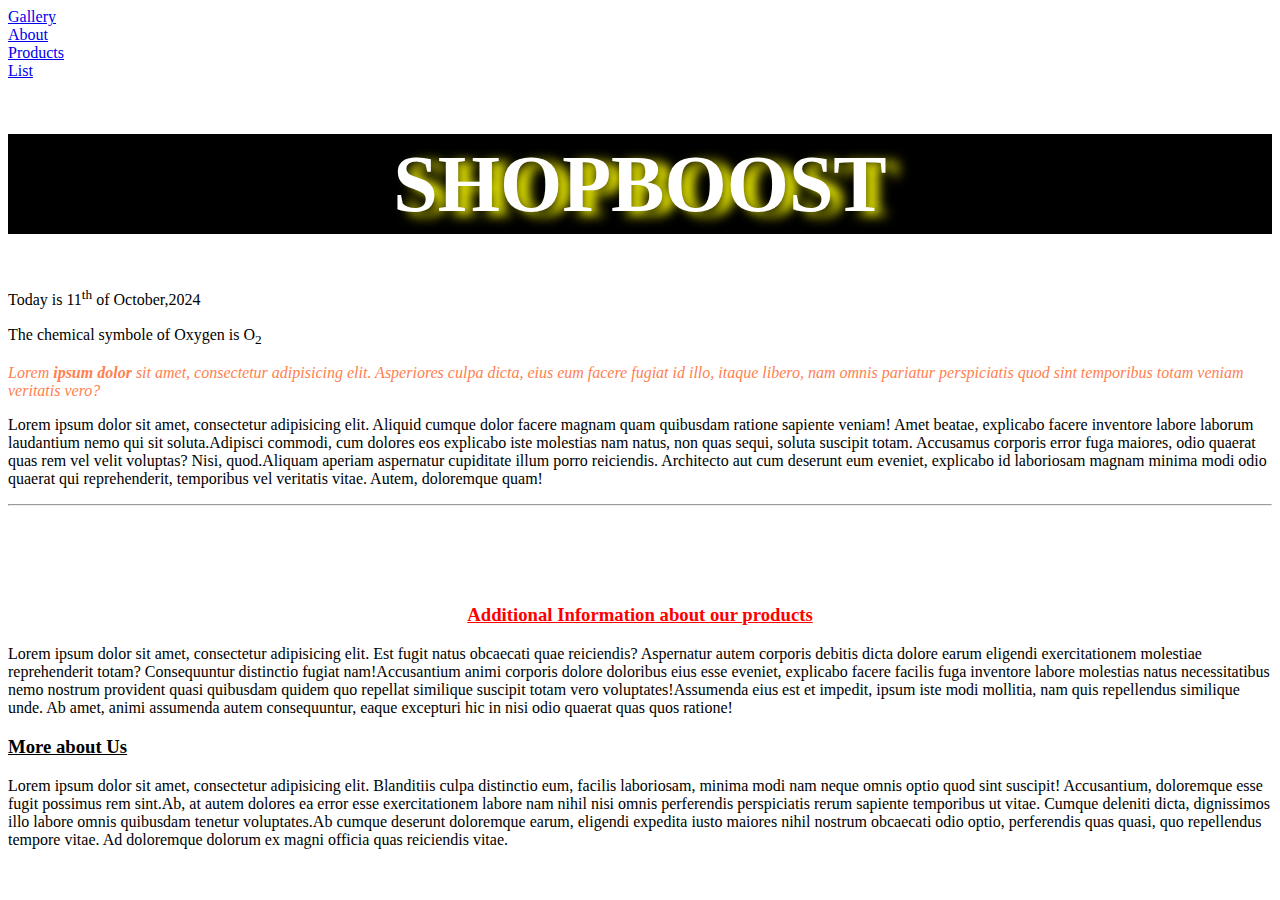
<file: index.html>
<!doctype html>
<html lang="en">
<head>
    <meta charset="UTF-8">
    <meta name="viewport"
          content="width=device-width, user-scalable=no, initial-scale=1.0, maximum-scale=1.0, minimum-scale=1.0">
    <meta http-equiv="X-UA-Compatible" content="ie=edge">

    <link rel="icon" href="assets/home-button.png">
    <title>Homepage</title>
    <link rel="stylesheet" href="css/main.css">
</head>
<body>

<a href="gallery.html" target="_self">Gallery</a> <br>
<a href="about.html" target="_blank">About</a> <br>
<a href="products.html">Products</a> <br>
<a href="list.html">List</a> <br>

<h1>SHOPBOOST</h1>
<p>Today is 11<sup>th</sup> of October,2024</p>
<p>The chemical symbole of Oxygen is O<sub>2</sub></p>
<P style="color: coral; font-style: italic">Lorem <b>ipsum dolor</b> sit amet, consectetur adipisicing elit. Asperiores culpa dicta, eius eum facere fugiat id illo, itaque libero, nam omnis pariatur perspiciatis quod sint temporibus totam veniam veritatis vero?</P>
<p><span><span>Lorem ipsum dolor sit amet, consectetur adipisicing elit. Aliquid cumque dolor facere magnam quam quibusdam ratione sapiente veniam! Amet beatae, explicabo facere inventore labore laborum laudantium nemo qui sit soluta.</span><span>Adipisci commodi, cum dolores eos explicabo iste molestias nam natus, non quas sequi, soluta suscipit totam. Accusamus corporis error fuga maiores, odio quaerat quas rem vel velit voluptas? Nisi, quod.</span><span>Aliquam aperiam aspernatur cupiditate illum porro reiciendis. Architecto aut cum deserunt eum eveniet, explicabo id laboriosam magnam minima modi odio quaerat qui reprehenderit, temporibus vel veritatis vitae. Autem, doloremque quam!</span></span></p>

<hr>
<br><br><br><br>
<h3 style="color: red; text-align: center"> <u>Additional Information about our products</u></h3>
<p><span><span>Lorem ipsum dolor sit amet, consectetur adipisicing elit. Est fugit natus obcaecati quae reiciendis? Aspernatur autem corporis debitis dicta dolore earum eligendi exercitationem molestiae reprehenderit totam? Consequuntur distinctio fugiat nam!</span><span>Accusantium animi corporis dolore doloribus eius esse eveniet, explicabo facere facilis fuga inventore labore molestias natus necessitatibus nemo nostrum provident quasi quibusdam quidem quo repellat similique suscipit totam vero voluptates!</span><span>Assumenda eius est et impedit, ipsum iste modi mollitia, nam quis repellendus similique unde. Ab amet, animi assumenda autem consequuntur, eaque excepturi hic in nisi odio quaerat quas quos ratione!</span></span></p>

<h3> <u>More about Us</u></h3>
<p><span><span>Lorem ipsum dolor sit amet, consectetur adipisicing elit. Blanditiis culpa distinctio eum, facilis laboriosam, minima modi nam neque omnis optio quod sint suscipit! Accusantium, doloremque esse fugit possimus rem sint.</span><span>Ab, at autem dolores ea error esse exercitationem labore nam nihil nisi omnis perferendis perspiciatis rerum sapiente temporibus ut vitae. Cumque deleniti dicta, dignissimos illo labore omnis quibusdam tenetur voluptates.</span><span>Ab cumque deserunt doloremque earum, eligendi expedita iusto maiores nihil nostrum obcaecati odio optio, perferendis quas quasi, quo repellendus tempore vitae. Ad doloremque dolorum ex magni officia quas reiciendis vitae.</span></span></p>



</body>
</html>
</file>
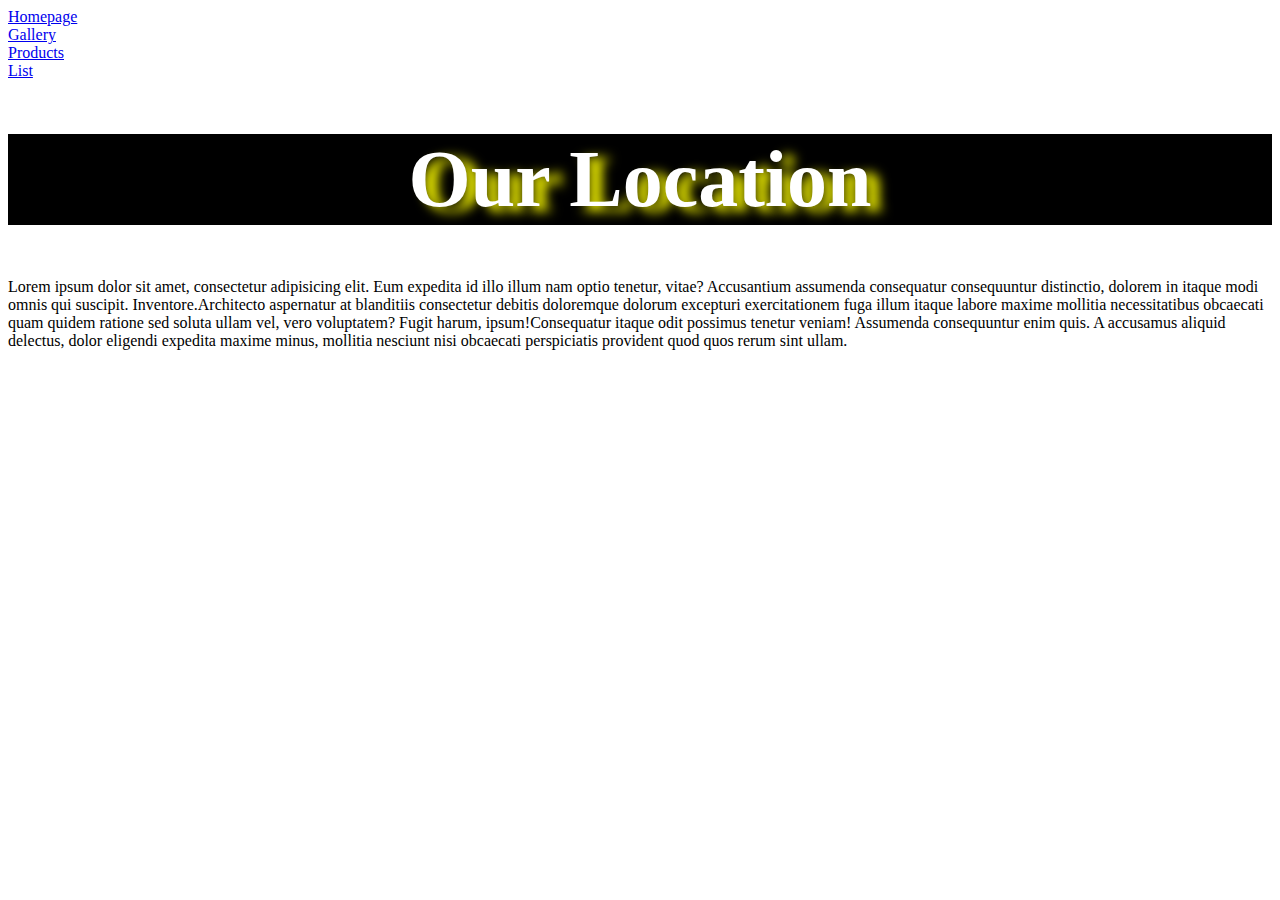
<file: about.html>
<!doctype html>
<html lang="en">
<head>
    <meta charset="UTF-8">
    <meta name="viewport"
          content="width=device-width, user-scalable=no, initial-scale=1.0, maximum-scale=1.0, minimum-scale=1.0">
    <meta http-equiv="X-UA-Compatible" content="ie=edge">

  <link rel="icon" href="assets/about.png">
    <title>About</title>
  <style>
    h1 {
      background-color: black;
      color: white;
      font-size: 80px;
      font-weight: bolder;
      text-align: center;
      text-shadow: 12px 5px 12px yellow;
    }

    iframe {
      width: 100%;
    }
  </style>

</head>
<body>

<a href="index.html">Homepage</a> <br>
<a href="gallery.html">Gallery</a> <br>
<a href="products.html">Products</a> <br>
<a href="list.html">List</a>

<h1>Our Location</h1>
<p><span>Lorem ipsum dolor sit amet, consectetur adipisicing elit. Eum expedita id illo illum nam optio tenetur, vitae? Accusantium assumenda consequatur consequuntur distinctio, dolorem in itaque modi omnis qui suscipit. Inventore.</span><span>Architecto aspernatur at blanditiis consectetur debitis doloremque dolorum excepturi exercitationem fuga illum itaque labore maxime mollitia necessitatibus obcaecati quam quidem ratione sed soluta ullam vel, vero voluptatem? Fugit harum, ipsum!</span><span>Consequatur itaque odit possimus tenetur veniam! Assumenda consequuntur enim quis. A accusamus aliquid delectus, dolor eligendi expedita maxime minus, mollitia nesciunt nisi obcaecati perspiciatis provident quod quos rerum sint ullam.</span></p>

<iframe src="https://www.google.com/maps/embed?pb=!1m18!1m12!1m3!1d3988.8463045217304!2d36.79814067397389!3d-1.2647554356008892!2m3!1f0!2f0!3f0!3m2!1i1024!2i768!4f13.1!3m3!1m2!1s0x182f1791a3266197%3A0x1b878049a1937f81!2sKipro%20Center%20Dental%20Clinic!5e0!3m2!1ssw!2ske!4v1728986799246!5m2!1ssw!2ske" width="600" height="450" style="border:0;" allowfullscreen="" loading="lazy" referrerpolicy="no-referrer-when-downgrade"></iframe>


</body>
</html>
</file>
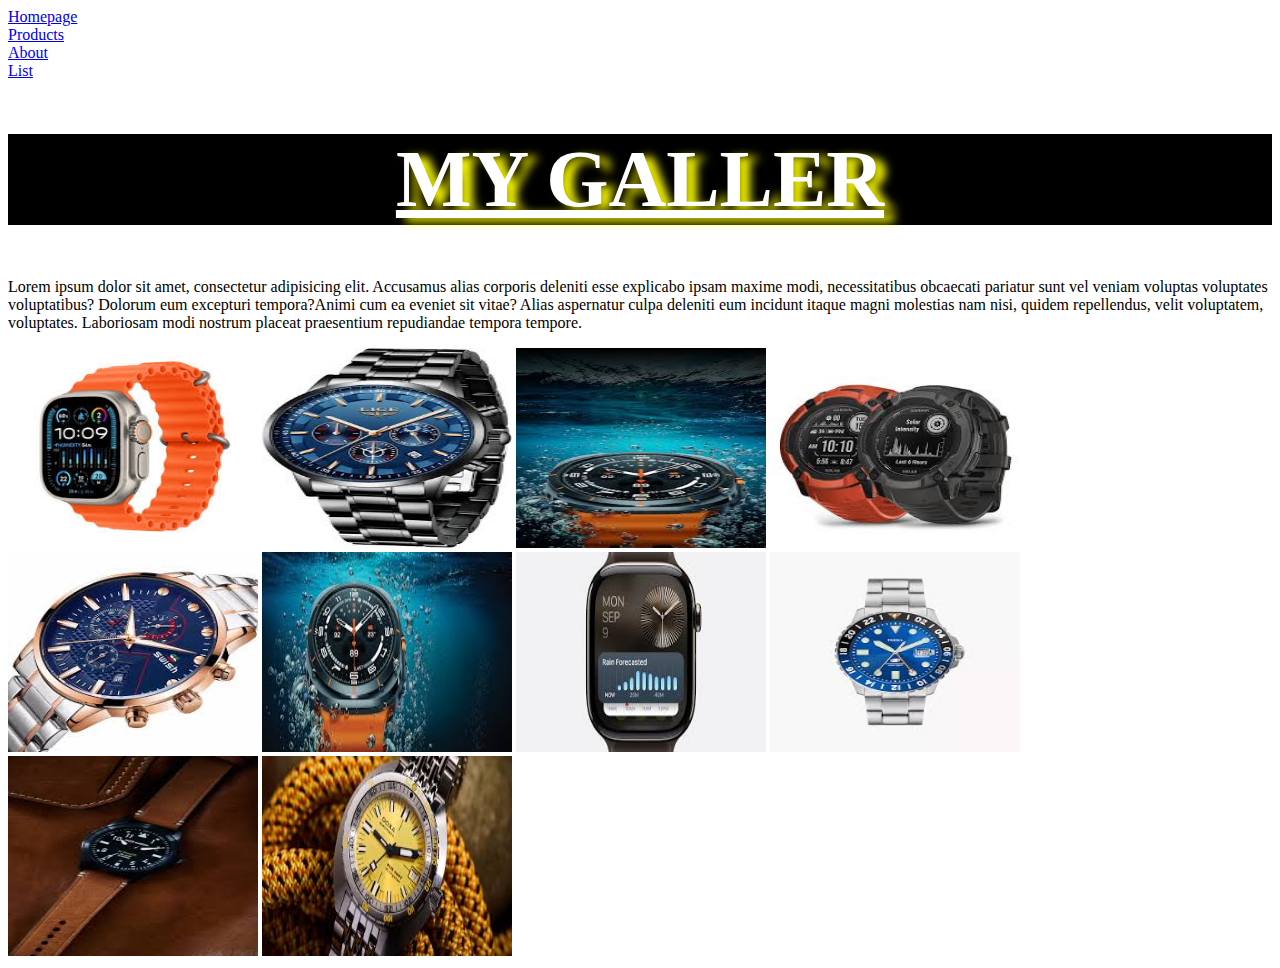
<file: gallery.html>
<!doctype html>
<html lang="en">
<head>
    <meta charset="UTF-8">
    <meta name="viewport"
          content="width=device-width, user-scalable=no, initial-scale=1.0, maximum-scale=1.0, minimum-scale=1.0">
    <meta http-equiv="X-UA-Compatible" content="ie=edge">

    <link rel="icon" href="assets/picture.png">
    <title>Gallery Page</title>
    <link rel="stylesheet" href="css/style.css">
</head>
<body>

<a href="index.html">Homepage</a> <br>
<a href="products.html">Products</a> <br>
<a href="about.html">About</a> <br>
<a href="list.html">List</a> <br>

<h1>MY GALLER</h1>
<p><span>Lorem ipsum dolor sit amet, consectetur adipisicing elit. Accusamus alias corporis deleniti esse explicabo ipsam maxime modi, necessitatibus obcaecati pariatur sunt vel veniam voluptas voluptates voluptatibus? Dolorum eum excepturi tempora?</span><span>Animi cum ea eveniet sit vitae? Alias aspernatur culpa deleniti eum incidunt itaque magni molestias nam nisi, quidem repellendus, velit voluptatem, voluptates. Laboriosam modi nostrum placeat praesentium repudiandae tempora tempore.</span></p>

<img src="assets/watch1.jpeg" alt="">
<img src="assets/watch2.jpeg" alt="">
<img src="assets/watch3.jpeg" alt="">
<img src="assets/watch4.jpeg" alt="">
<img src="assets/watch5.jpeg" alt="">
<img src="assets/watch6.jpeg" alt="">
<img src="assets/watch7.jpeg" alt="">
<img src="assets/watch8.jpeg" alt="">
<img src="assets/watch9.jpeg" alt="">
<img src="assets/watch10.jpeg" alt="">



</body>
</html>
</file>
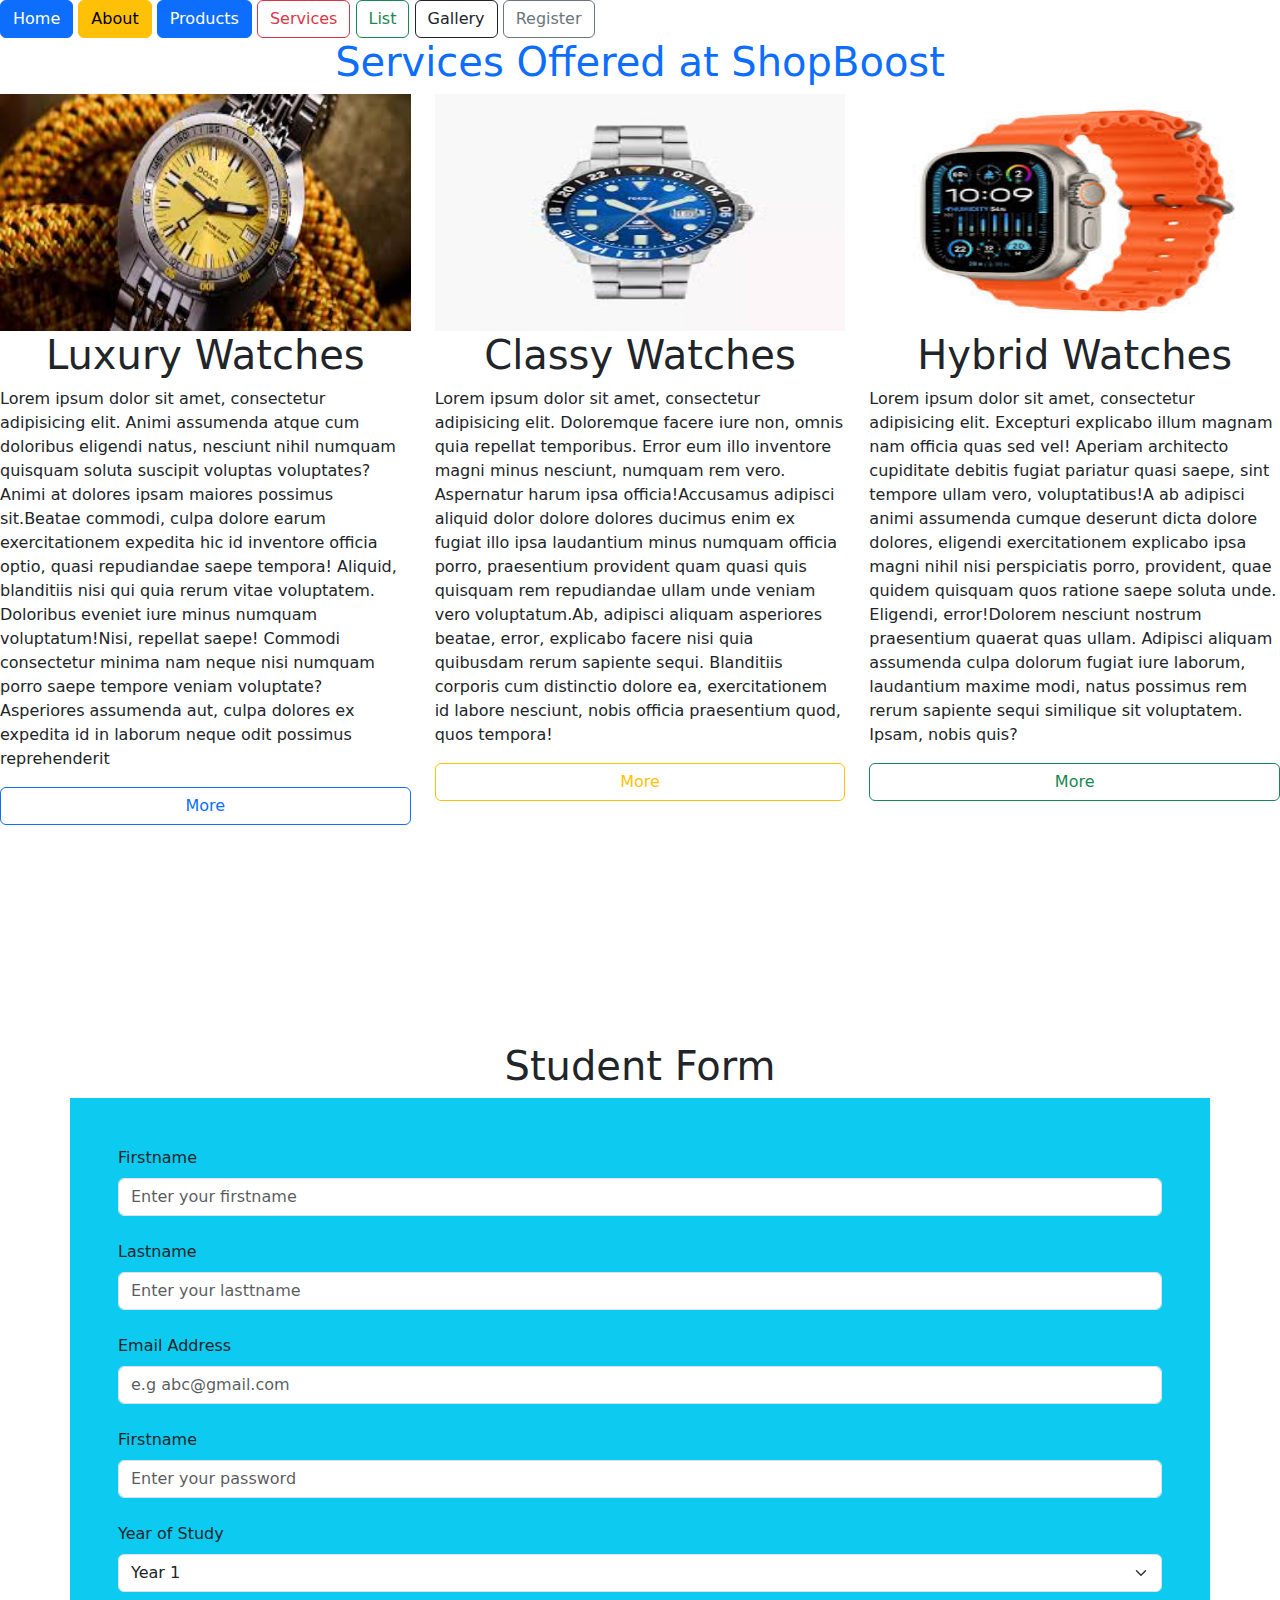
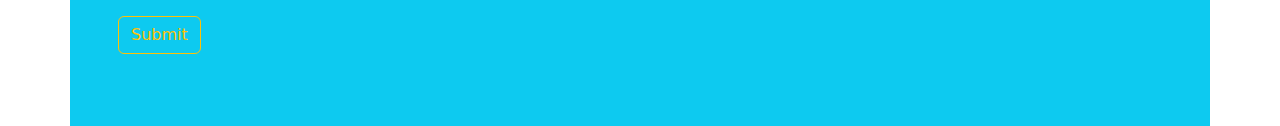
<file: landingpage.html>
<!doctype html>
<html lang="en">
<head>
    <meta charset="UTF-8">
    <meta name="viewport"
          content="width=device-width, user-scalable=no, initial-scale=1.0, maximum-scale=1.0, minimum-scale=1.0">
    <meta http-equiv="X-UA-Compatible" content="ie=edge">
    <title>Document</title>
  <link rel="stylesheet" href="bootstrap/css/bootstrap.min.css">
  <script src="bootstrap/js/bootstrap.min.js"></script>

</head>
<body>
<a href="index.html" class="btn btn-primary">Home</a>
<a href="about.html" class="btn btn-warning">About</a>
<a href="products.html" class="btn btn-primary">Products</a>
<a href="services.html" class="btn btn-outline-danger">Services</a>
<a href="list.html" class="btn btn-outline-success">List</a>
<a href="gallery.html" class="btn btn-outline-dark">Gallery</a>
<a href="register.html" class="btn btn-outline-secondary">Register</a>



<h1 class="text-center text-primary">Services Offered at ShopBoost</h1>
<div class="row">

  <div class="col">
    <img src="assets/watch10.jpeg" alt="" class="w-100 h-25">
    <h1 class="text-center">Luxury Watches</h1>
    <p><span>Lorem ipsum dolor sit amet, consectetur adipisicing elit. Animi assumenda atque cum doloribus eligendi natus, nesciunt nihil numquam quisquam soluta suscipit voluptas voluptates? Animi at dolores ipsam maiores possimus sit.</span><span>Beatae commodi, culpa dolore earum exercitationem expedita hic id inventore officia optio, quasi repudiandae saepe tempora! Aliquid, blanditiis nisi qui quia rerum vitae voluptatem. Doloribus eveniet iure minus numquam voluptatum!</span><span>Nisi, repellat saepe! Commodi consectetur minima nam neque nisi numquam porro saepe tempore veniam voluptate? Asperiores assumenda aut, culpa dolores ex expedita id in laborum neque odit possimus reprehenderit </span></p>
    <div class="d-grid">
      <a href="gallery.html" class="btn btn-outline-primary">More</a>
    </div>
  </div>

  <div class="col">
    <img src="assets/watch8.jpeg" alt="" class="w-100 h-25">
    <h1 class="text-center">Classy Watches</h1>
    <p><span>Lorem ipsum dolor sit amet, consectetur adipisicing elit. Doloremque facere iure non, omnis quia repellat temporibus. Error eum illo inventore magni minus nesciunt, numquam rem vero. Aspernatur harum ipsa officia!</span><span>Accusamus adipisci aliquid dolor dolore dolores ducimus enim ex fugiat illo ipsa laudantium minus numquam officia porro, praesentium provident quam quasi quis quisquam rem repudiandae ullam unde veniam vero voluptatum.</span><span>Ab, adipisci aliquam asperiores beatae, error, explicabo facere nisi quia quibusdam rerum sapiente sequi. Blanditiis corporis cum distinctio dolore ea, exercitationem id labore nesciunt, nobis officia praesentium quod, quos tempora!</span></p>
    <div class="d-grid">
      <a href="gallery.html" class="btn btn-outline-warning">More</a>
    </div>
  </div>

  <div class="col">
    <img src="assets/watch1.jpeg" alt="" class="w-100 h-25">
    <h1 class="text-center">Hybrid Watches</h1>
    <p><span>Lorem ipsum dolor sit amet, consectetur adipisicing elit. Excepturi explicabo illum magnam nam officia quas sed vel! Aperiam architecto cupiditate debitis fugiat pariatur quasi saepe, sint tempore ullam vero, voluptatibus!</span><span>A ab adipisci animi assumenda cumque deserunt dicta dolore dolores, eligendi exercitationem explicabo ipsa magni nihil nisi perspiciatis porro, provident, quae quidem quisquam quos ratione saepe soluta unde. Eligendi, error!</span><span>Dolorem nesciunt nostrum praesentium quaerat quas ullam. Adipisci aliquam assumenda culpa dolorum fugiat iure laborum, laudantium maxime modi, natus possimus rem rerum sapiente sequi similique sit voluptatem. Ipsam, nobis quis?</span></p>
    <div class="d-grid">
      <a href="gallery.html" class="btn btn-outline-success">More</a>
    </div>
  </div>

</div>

<h1 class="text-center">Student Form</h1>
<form action="" class="bg-info container p-5">
  <label for="fname" class="form-label">Firstname</label>
  <input type="text" class="form-control mb-4" id="fname" placeholder="Enter your firstname" required="required">

  <label for="lname" class="form-label">Lastname</label>
  <input type="text" class="form-control mb-4" id="lname" placeholder="Enter your lasttname" required="required">

  <label for="email" class="form-label">Email Address</label>
  <input type="email" class="form-control mb-4" id="email" placeholder="e.g abc@gmail.com" required="required">

  <label for="pwd" class="form-label">Firstname</label>
  <input type="password" class="form-control mb-4" id="pwd" placeholder="Enter your password" required="required">

  <label for="yos" class="form-label">Year of Study</label>
  <select name="" id="yos" class="form-select mb-4">
    <option value="" disabled="disabled">--Choose year of study--</option>
    <option value="">Year 1</option>
    <option value="">Year 2</option>
    <option value="">Year 3</option>
    <option value="">Year 4</option>
  </select>

  <button type="submit" class="mb-4 btn btn-outline-warning">Submit</button>

</form>


</body>
</html>
</file>
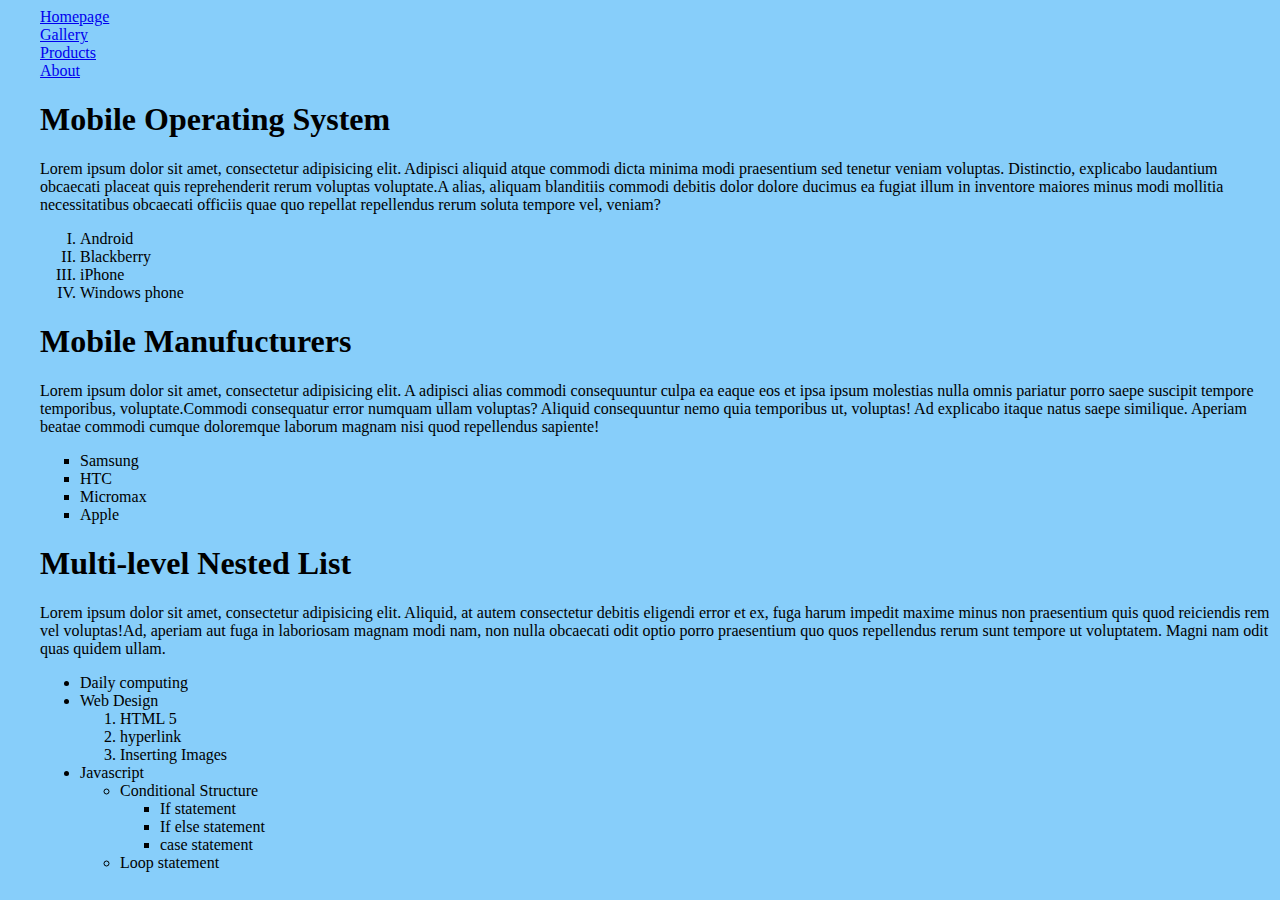
<file: list.html>
<!doctype html>
<html lang="en">
<head>
    <meta charset="UTF-8">
    <meta name="viewport"
          content="width=device-width, user-scalable=no, initial-scale=1.0, maximum-scale=1.0, minimum-scale=1.0">
    <meta http-equiv="X-UA-Compatible" content="ie=edge">

    <link rel="icon" href="assets/list.png">
    <title>List</title>

    <style>
        body {
            background-color: lightskyblue;
            margin-left: 40px;
        }
    </style>

</head>
<body>

<a href="index.html">Homepage</a> <br>
<a href="gallery.html">Gallery</a> <br>
<a href="products.html">Products</a> <br>
<a href="about.html">About</a> <br>

<h1>Mobile Operating System</h1>
<p><span>Lorem ipsum dolor sit amet, consectetur adipisicing elit. Adipisci aliquid atque commodi dicta minima modi praesentium sed tenetur veniam voluptas. Distinctio, explicabo laudantium obcaecati placeat quis reprehenderit rerum voluptas voluptate.</span><span>A alias, aliquam blanditiis commodi debitis dolor dolore ducimus ea fugiat illum in inventore maiores minus modi mollitia necessitatibus obcaecati officiis quae quo repellat repellendus rerum soluta tempore vel, veniam?</span></p>
<ol type="I">
   <li>Android</li>
    <li>Blackberry</li>
    <li>iPhone</li>
    <li>Windows phone</li>
</ol>

<h1>Mobile Manufucturers</h1>
<p><span>Lorem ipsum dolor sit amet, consectetur adipisicing elit. A adipisci alias commodi consequuntur culpa ea eaque eos et ipsa ipsum molestias nulla omnis pariatur porro saepe suscipit tempore temporibus, voluptate.</span><span>Commodi consequatur error numquam ullam voluptas? Aliquid consequuntur nemo quia temporibus ut, voluptas! Ad explicabo itaque natus saepe similique. Aperiam beatae commodi cumque doloremque laborum magnam nisi quod repellendus sapiente!</span></p>
<ul style="list-style-type: square">
    <li>Samsung</li>
    <li>HTC</li>
    <li>Micromax</li>
    <li>Apple</li>
</ul>

<h1>Multi-level Nested List</h1>
<p><span>Lorem ipsum dolor sit amet, consectetur adipisicing elit. Aliquid, at autem consectetur debitis eligendi error et ex, fuga harum impedit maxime minus non praesentium quis quod reiciendis rem vel voluptas!</span><span>Ad, aperiam aut fuga in laboriosam magnam modi nam, non nulla obcaecati odit optio porro praesentium quo quos repellendus rerum sunt tempore ut voluptatem. Magni nam odit quas quidem ullam.</span></p>
<ul>
    <li>Daily computing</li>
    <li>Web Design
        <ol>
            <li>HTML 5</li>
            <li>hyperlink</li>
            <li>Inserting Images</li>
        </ol>
    </li>
    <li>Javascript
        <ul>
            <li>Conditional Structure
            <ul>
                <li>If statement</li>
                <li>If else statement</li>
                <li>case statement</li>
            </ul>
            </li>
            <li>Loop statement</li>
        </ul>
    </li>
</ul>


</body>
</html>
</file>
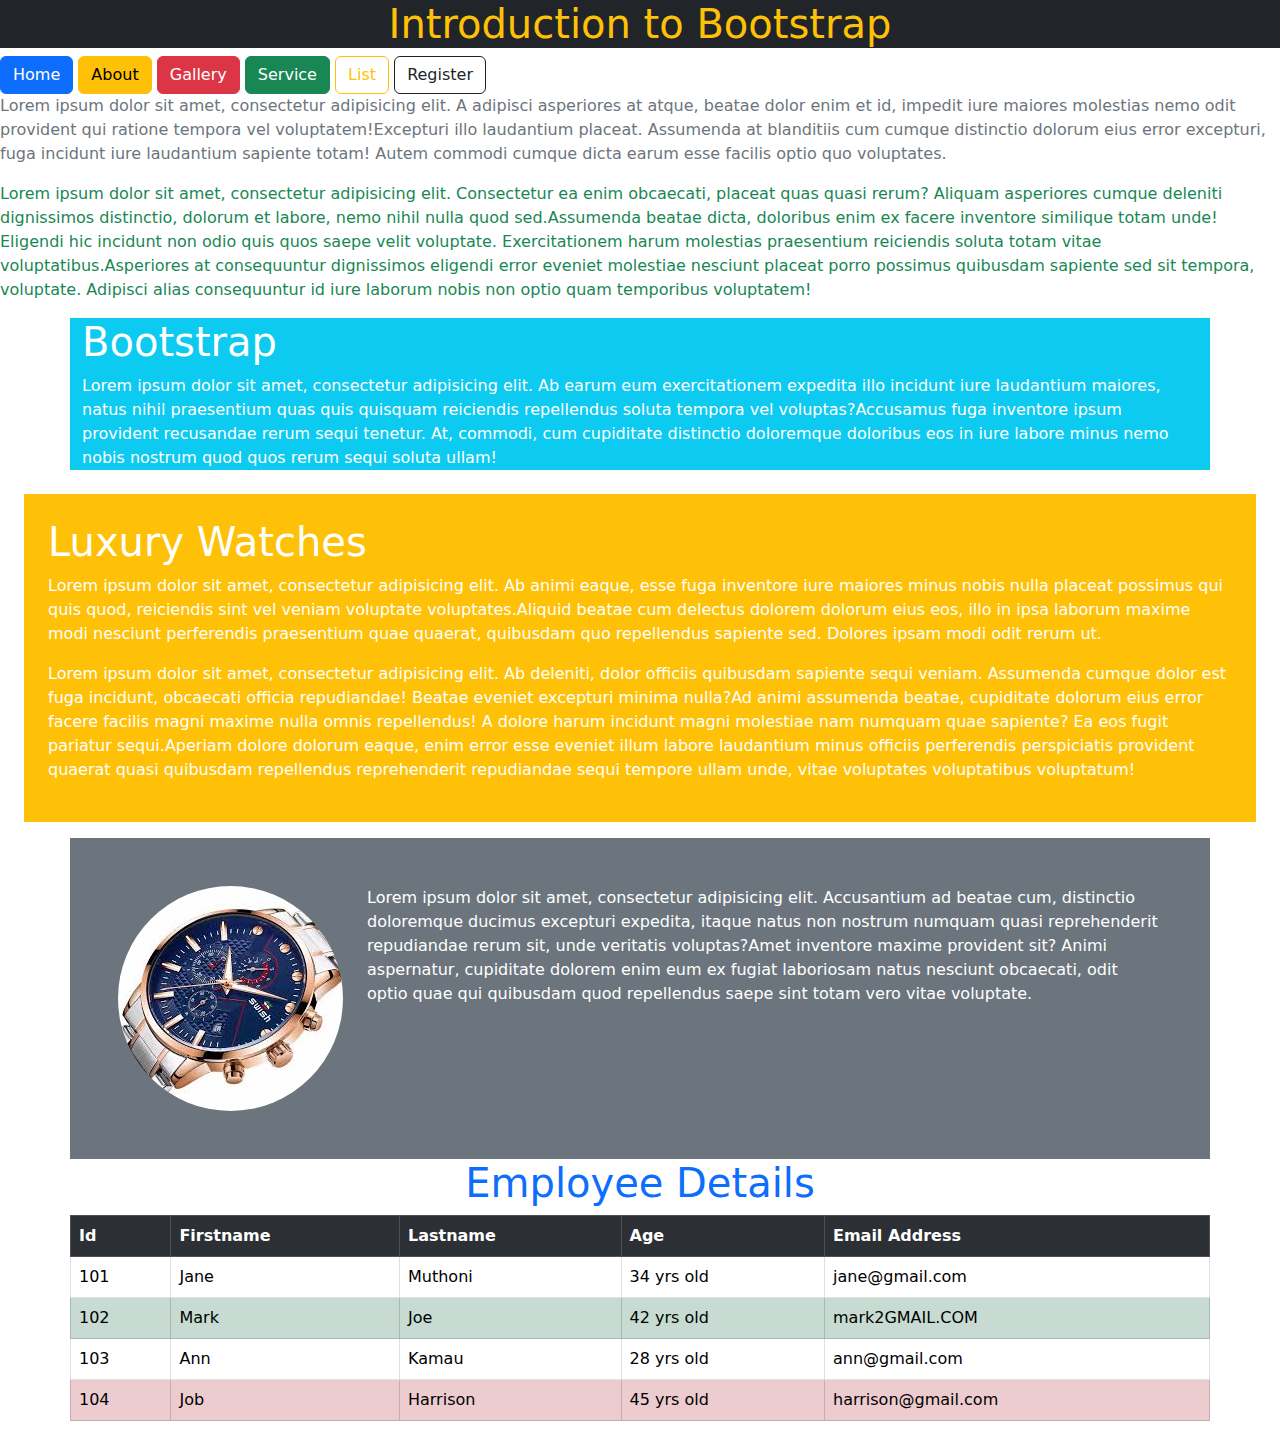
<file: main.html>
<!doctype html>
<html lang="en">
<head>
    <meta charset="UTF-8">
    <meta name="viewport"
          content="width=device-width, user-scalable=no, initial-scale=1.0, maximum-scale=1.0, minimum-scale=1.0">
    <meta http-equiv="X-UA-Compatible" content="ie=edge">
    <title>Bootstrap</title>
    <link rel="stylesheet" href="bootstrap/css/bootstrap.min.css">
    <script src="bootstrap/js/bootstrap.min.js"></script>
</head>
<body>

<h1 class="text-warning text-center bg-dark">Introduction to Bootstrap</h1>

<button class="btn btn-primary">Home</button>
<button class="btn btn-warning">About</button>
<button class="btn btn-danger">Gallery</button>
<button class="btn btn-success">Service</button>
<button class="btn btn-outline-warning">List</button>
<button class="btn btn-outline-dark">Register</button>


<p class="text-secondary"><span>Lorem ipsum dolor sit amet, consectetur adipisicing elit. A adipisci asperiores at atque, beatae dolor enim et id, impedit iure maiores molestias nemo odit provident qui ratione tempora vel voluptatem!</span><span>Excepturi illo laudantium placeat. Assumenda at blanditiis cum cumque distinctio dolorum eius error excepturi, fuga incidunt iure laudantium sapiente totam! Autem commodi cumque dicta earum esse facilis optio quo voluptates.</span></p>
<p class="text-success"><span>Lorem ipsum dolor sit amet, consectetur adipisicing elit. Consectetur ea enim obcaecati, placeat quas quasi rerum? Aliquam asperiores cumque deleniti dignissimos distinctio, dolorum et labore, nemo nihil nulla quod sed.</span><span>Assumenda beatae dicta, doloribus enim ex facere inventore similique totam unde! Eligendi hic incidunt non odio quis quos saepe velit voluptate. Exercitationem harum molestias praesentium reiciendis soluta totam vitae voluptatibus.</span><span>Asperiores at consequuntur dignissimos eligendi error eveniet molestiae nesciunt placeat porro possimus quibusdam sapiente sed sit tempora, voluptate. Adipisci alias consequuntur id iure laborum nobis non optio quam temporibus voluptatem!</span></p>

<div class="container bg-info text-white">
    <h1>Bootstrap</h1>
    <p><span>Lorem ipsum dolor sit amet, consectetur adipisicing elit. Ab earum eum exercitationem expedita illo incidunt iure laudantium maiores, natus nihil praesentium quas quis quisquam reiciendis repellendus soluta tempora vel voluptas?</span><span>Accusamus fuga inventore ipsum provident recusandae rerum sequi tenetur. At, commodi, cum cupiditate distinctio doloremque doloribus eos in iure labore minus nemo nobis nostrum quod quos rerum sequi soluta ullam! <br></span></p>
</div>

<div class="bg-warning text-white mt-4 ms-4 me-4 mb-3 ps-4 pt-4 pe-4 pb-4">
    <h1>Luxury Watches</h1>
    <p><span>Lorem ipsum dolor sit amet, consectetur adipisicing elit. Ab animi eaque, esse fuga inventore iure maiores minus nobis nulla placeat possimus qui quis quod, reiciendis sint vel veniam voluptate voluptates.</span><span>Aliquid beatae cum delectus dolorem dolorum eius eos, illo in ipsa laborum maxime modi nesciunt perferendis praesentium quae quaerat, quibusdam quo repellendus sapiente sed. Dolores ipsam modi odit rerum ut.</span></p>
    <p><span>Lorem ipsum dolor sit amet, consectetur adipisicing elit. Ab deleniti, dolor officiis quibusdam sapiente sequi veniam. Assumenda cumque dolor est fuga incidunt, obcaecati officia repudiandae! Beatae eveniet excepturi minima nulla?</span><span>Ad animi assumenda beatae, cupiditate dolorum eius error facere facilis magni maxime nulla omnis repellendus! A dolore harum incidunt magni molestiae nam numquam quae sapiente? Ea eos fugit pariatur sequi.</span><span>Aperiam dolore dolorum eaque, enim error esse eveniet illum labore laudantium minus officiis perferendis perspiciatis provident quaerat quasi quibusdam repellendus reprehenderit repudiandae sequi tempore ullam unde, vitae voluptates voluptatibus voluptatum!</span></p>
</div>

<div class="bg-secondary text-white d-flex container p-5">
    <img src="assets/watch5.jpeg" alt="" class="rounded-circle me-4">
    <p><span>Lorem ipsum dolor sit amet, consectetur adipisicing elit. Accusantium ad beatae cum, distinctio doloremque ducimus excepturi expedita, itaque natus non nostrum numquam quasi reprehenderit repudiandae rerum sit, unde veritatis voluptas?</span><span>Amet inventore maxime provident sit? Animi aspernatur, cupiditate dolorem enim eum ex fugiat laboriosam natus nesciunt obcaecati, odit optio quae qui quibusdam quod repellendus saepe sint totam vero vitae voluptate.</span></p>
</div>

<h1 class="text-center text-primary">Employee Details</h1>

<table class="table table-bordered container table-hover table-striped">
    <tr class="table-dark">
        <th>Id</th>
        <th>Firstname</th>
        <th>Lastname</th>
        <th>Age</th>
        <th>Email Address</th>
    </tr>
    <tr>
        <td>101</td>
        <td>Jane</td>
        <td>Muthoni</td>
        <td>34 yrs old</td>
        <td>jane@gmail.com</td>
    </tr>
    <tr class="table-success">
        <td>102</td>
        <td>Mark</td>
        <td>Joe</td>
        <td>42 yrs old</td>
        <td>mark2GMAIL.COM</td>
    </tr>
    <tr>
        <td>103</td>
        <td>Ann</td>
        <td>Kamau</td>
        <td>28 yrs old</td>
        <td>ann@gmail.com</td>
    </tr>
    <tr class="table-danger">
        <td>104</td>
        <td>Job</td>
        <td>Harrison</td>
        <td>45 yrs old</td>
        <td>harrison@gmail.com</td>
    </tr>


</table>

</body>
</html>
</file>
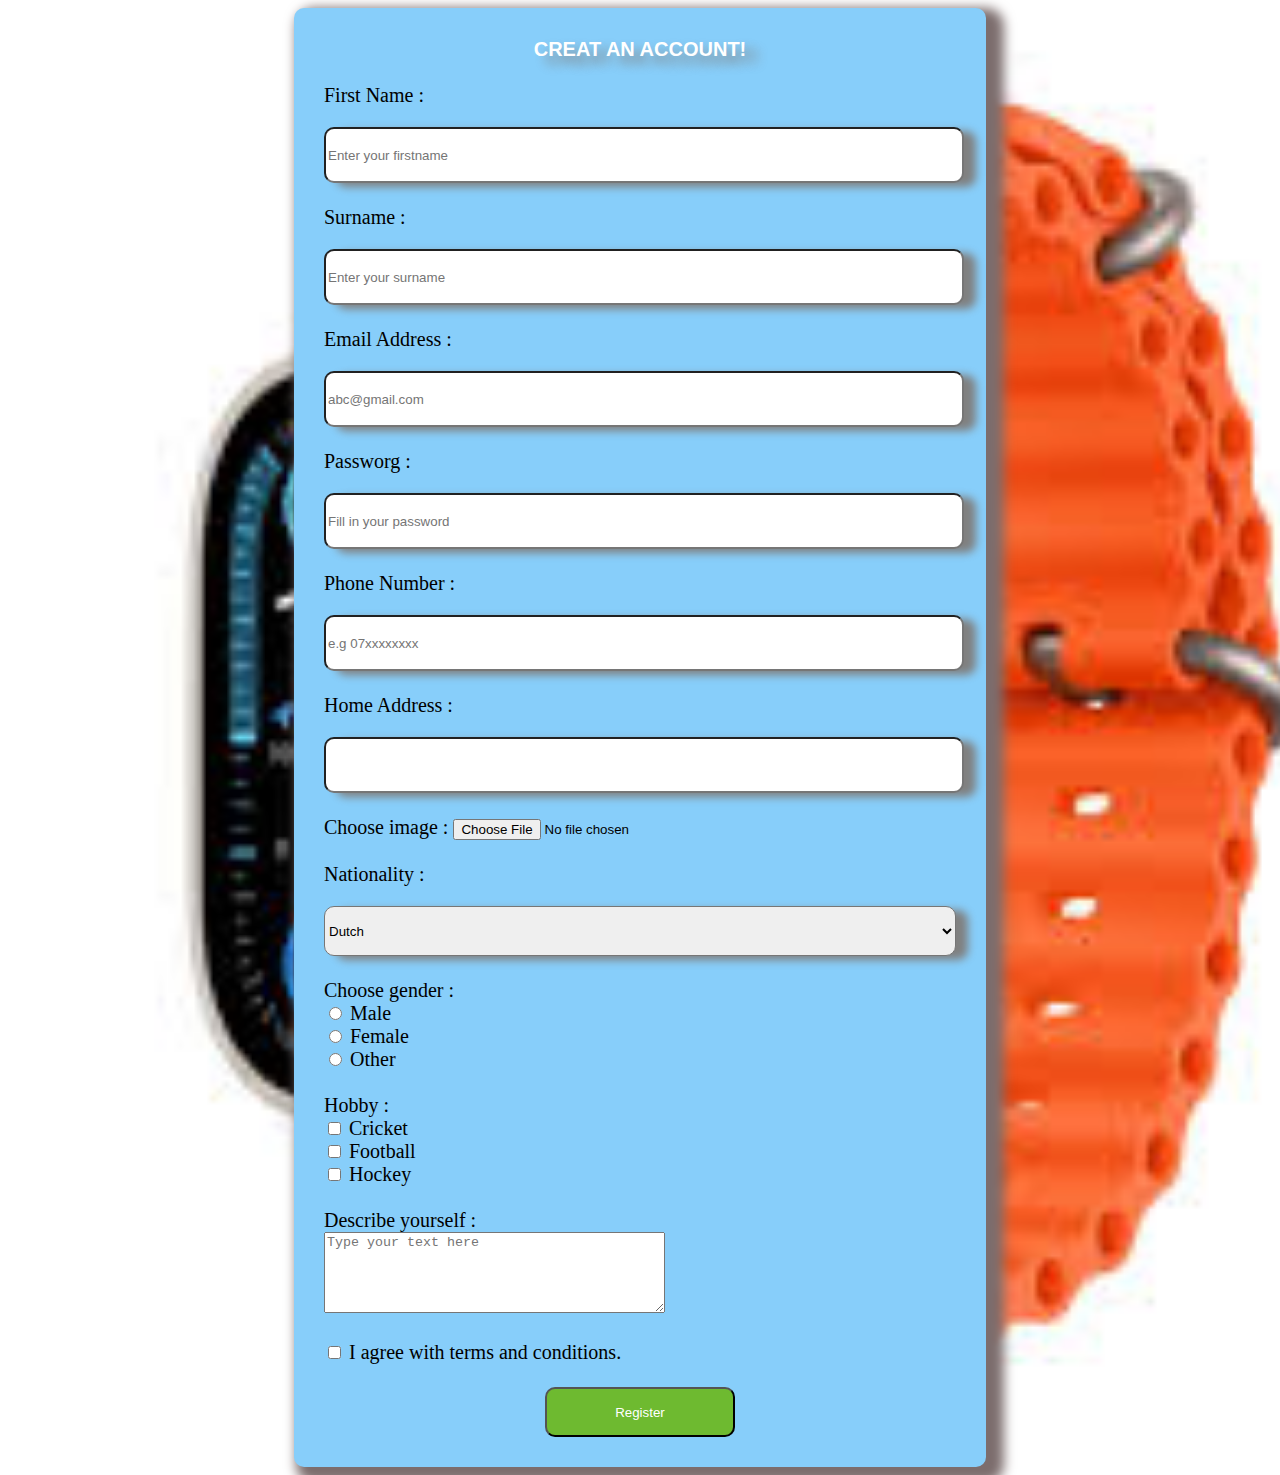
<file: register.html>
<!doctype html>
<html lang="en">
<head>
    <meta charset="UTF-8">
    <meta name="viewport"
          content="width=device-width, user-scalable=no, initial-scale=1.0, maximum-scale=1.0, minimum-scale=1.0">
    <meta http-equiv="X-UA-Compatible" content="ie=edge">
    <title>Register Page</title>
    <link rel="stylesheet" href="css/register.css">

    <style>
        body {
            background-image: url("assets/watch1.jpeg");
            background-repeat: no-repeat;
            background-size: cover;
        }
    </style>

</head>
<body>

<form action="">
    <legend>CREAT AN ACCOUNT!</legend><br>

        <label for="fname">First Name :</label>
        <input type="text" id="fname" placeholder="Enter your firstname" required ="required"> <br><br>

        <label for="sname">Surname :</label>
        <input type="text" id="sname" placeholder="Enter your surname" required ="required"> <br><br>

        <label for="email">Email Address :</label>
        <input type="email" id="email" placeholder="abc@gmail.com" required ="required"> <br><br>

        <label for="pwd">Passworg :</label>
        <input type="password" id="pwd" placeholder="Fill in your password" required ="required"> <br><br>

        <label for="phone">Phone Number :</label>
        <input type="tel" id="phone" placeholder="e.g 07xxxxxxxx" required ="required"> <br><br>

        <label for="address">Home Address :</label>
        <input type="number" id="address" placeholder="" required ="required"> <br><br>

        <label for="file">Choose image :</label>
        <input type="file" id="file" required ="required"> <br><br>

        <label for="nationality">Nationality :</label>
        <select name="" id="nationality">
            <option value="" disabled="disabled">--Choose nationality--</option>
            <option value="">Dutch</option>
            <option value="">German</option>
            <option value="">Italian</option>
            <option value="">Kenyan</option>
        </select> <br><br>

        <label>Choose gender :</label> <br>
        <input type="radio" id="male">
        <label for="male">Male</label> <br>

        <input type="radio" id="female">
        <label for="female">Female</label><br>

        <input type="radio" id="other">
        <label for="other">Other</label> <br><br>

        <label>Hobby :</label> <br>
        <input type="checkbox" id="cricket">
        <label for="cricket">Cricket</label> <br>

        <input type="checkbox" id="football">
        <label for="football">Football</label> <br>

        <input type="checkbox" id="hockey">
        <label for="hockey">Hockey</label> <br><br>

        <label for="message">Describe yourself :</label><br>
        <textarea type="text" id="message" cols="40" rows="5" placeholder="Type your text here"></textarea> <br><br>

        <input type="checkbox" id="terms">
        <label for="terms">I agree with terms and conditions.</label> <br><br>


        <button>Register</button>


</form>

</body>
</html>
</file>
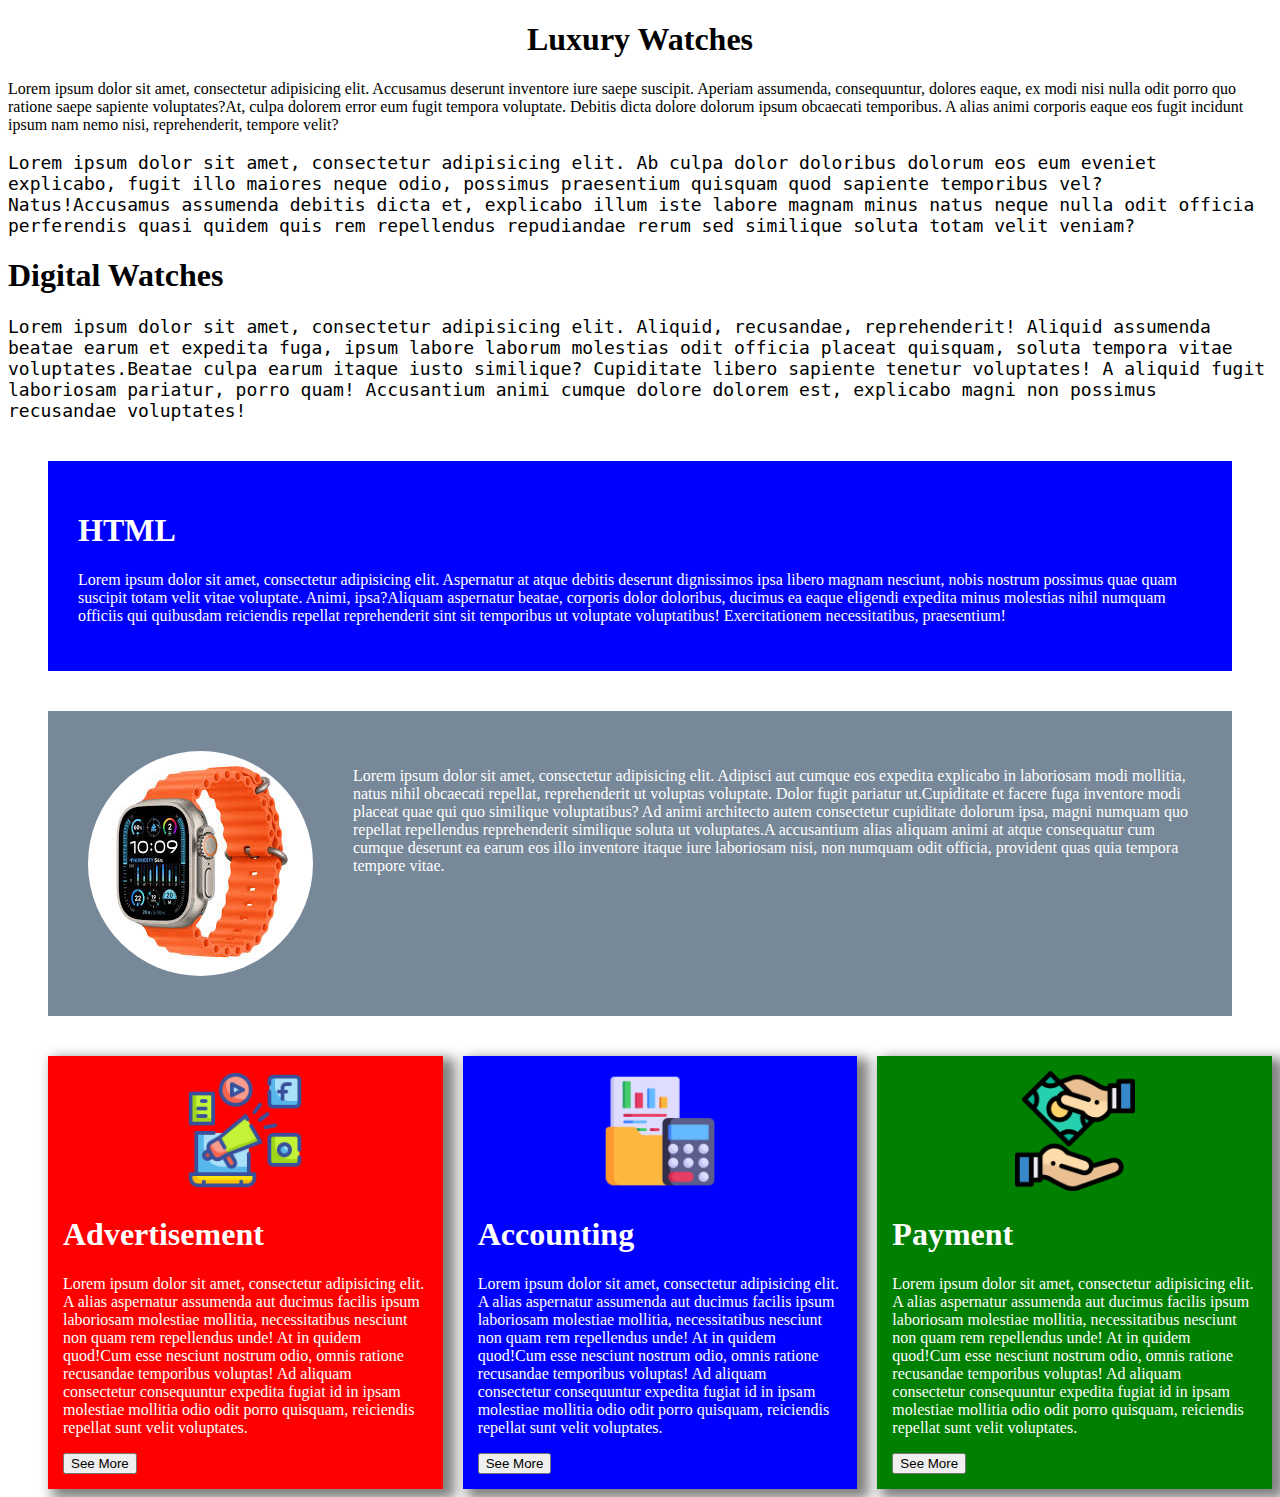
<file: services.html>
<!doctype html>
<html lang="en">
<head>
    <meta charset="UTF-8">
    <meta name="viewport"
          content="width=device-width, user-scalable=no, initial-scale=1.0, maximum-scale=1.0, minimum-scale=1.0">
    <meta http-equiv="X-UA-Compatible" content="ie=edge">
    <title>Services Page</title>
  <link rel="stylesheet" href="css/services.css">
</head>
<body>

<h1 id="heading1">Luxury Watches</h1>
<p><span>Lorem ipsum dolor sit amet, consectetur adipisicing elit. Accusamus deserunt inventore iure saepe suscipit. Aperiam assumenda, consequuntur, dolores eaque, ex modi nisi nulla odit porro quo ratione saepe sapiente voluptates?</span><span>At, culpa dolorem error eum fugit tempora voluptate. Debitis dicta dolore dolorum ipsum obcaecati temporibus. A alias animi corporis eaque eos fugit incidunt ipsum nam nemo nisi, reprehenderit, tempore velit?</span></p>
<p class="paragraph"><span>Lorem ipsum dolor sit amet, consectetur adipisicing elit. Ab culpa dolor doloribus dolorum eos eum eveniet explicabo, fugit illo maiores neque odio, possimus praesentium quisquam quod sapiente temporibus vel? Natus!</span><span>Accusamus assumenda debitis dicta et, explicabo illum iste labore magnam minus natus neque nulla odit officia perferendis quasi quidem quis rem repellendus repudiandae rerum sed similique soluta totam velit veniam?</span></p>

<h1 id="heading2">Digital Watches</h1>
<p class="paragraph"><span>Lorem ipsum dolor sit amet, consectetur adipisicing elit. Aliquid, recusandae, reprehenderit! Aliquid assumenda beatae earum et expedita fuga, ipsum labore laborum molestias odit officia placeat quisquam, soluta tempora vitae voluptates.</span><span>Beatae culpa earum itaque iusto similique? Cupiditate libero sapiente tenetur voluptates! A aliquid fugit laboriosam pariatur, porro quam! Accusantium animi cumque dolore dolorem est, explicabo magni non possimus recusandae voluptates!</span></p>

<div id="mydivision">
  <h1>HTML</h1>
  <p><span>Lorem ipsum dolor sit amet, consectetur adipisicing elit. Aspernatur at atque debitis deserunt dignissimos ipsa libero magnam nesciunt, nobis nostrum possimus quae quam suscipit totam velit vitae voluptate. Animi, ipsa?</span><span>Aliquam aspernatur beatae, corporis dolor doloribus, ducimus ea eaque eligendi expedita minus molestias nihil numquam officiis qui quibusdam reiciendis repellat reprehenderit sint sit temporibus ut voluptate voluptatibus! Exercitationem necessitatibus, praesentium!</span></p>
</div>

<div id="test">
  <img src="assets/watch1.jpeg" alt="">
  <p><span>Lorem ipsum dolor sit amet, consectetur adipisicing elit. Adipisci aut cumque eos expedita explicabo in laboriosam modi mollitia, natus nihil obcaecati repellat, reprehenderit ut voluptas voluptate. Dolor fugit pariatur ut.</span><span>Cupiditate et facere fuga inventore modi placeat quae qui quo similique voluptatibus? Ad animi architecto autem consectetur cupiditate dolorum ipsa, magni numquam quo repellat repellendus reprehenderit similique soluta ut voluptates.</span><span>A accusantium alias aliquam animi at atque consequatur cum cumque deserunt ea earum eos illo inventore itaque iure laboriosam nisi, non numquam odit officia, provident quas quia tempora tempore vitae.</span></p>
</div>

<div id="main">
  <div id="advertisement">
    <center><img src="assets/bullhorn.png" alt=""></center>
    <h1>Advertisement</h1>
    <p><span>Lorem ipsum dolor sit amet, consectetur adipisicing elit. A alias aspernatur assumenda aut ducimus facilis ipsum laboriosam molestiae mollitia, necessitatibus nesciunt non quam rem repellendus unde! At in quidem quod!</span><span>Cum esse nesciunt nostrum odio, omnis ratione recusandae temporibus voluptas! Ad aliquam consectetur consequuntur expedita fugiat id in ipsam molestiae mollitia odio odit porro quisquam, reiciendis repellat sunt velit voluptates.</span></p>
    <button>See More</button>
  </div>

  <div id="accounting">
    <center><img src="assets/accounting.png" alt=""></center>
    <h1>Accounting</h1>
    <p><span>Lorem ipsum dolor sit amet, consectetur adipisicing elit. A alias aspernatur assumenda aut ducimus facilis ipsum laboriosam molestiae mollitia, necessitatibus nesciunt non quam rem repellendus unde! At in quidem quod!</span><span>Cum esse nesciunt nostrum odio, omnis ratione recusandae temporibus voluptas! Ad aliquam consectetur consequuntur expedita fugiat id in ipsam molestiae mollitia odio odit porro quisquam, reiciendis repellat sunt velit voluptates.</span></p>
    <button>See More</button>
  </div>

  <div id="payment">
    <center><img src="assets/payment-method.png" alt=""></center>
    <h1>Payment</h1>
    <p><span>Lorem ipsum dolor sit amet, consectetur adipisicing elit. A alias aspernatur assumenda aut ducimus facilis ipsum laboriosam molestiae mollitia, necessitatibus nesciunt non quam rem repellendus unde! At in quidem quod!</span><span>Cum esse nesciunt nostrum odio, omnis ratione recusandae temporibus voluptas! Ad aliquam consectetur consequuntur expedita fugiat id in ipsam molestiae mollitia odio odit porro quisquam, reiciendis repellat sunt velit voluptates.</span></p>
    <button>See More</button>
  </div>
</div>


</body>
</html>
</file>
<file: css/main.css>
h1{
    color: white;
    text-align: center;
    background-color: black;
    line-height: 100px;
    text-shadow: 12px 4px 12px yellow;
    font-size: 80px;
}
h1:hover{
    background-color: lightblue;
}
</file>
<file: css/style.css>
h1 {
    color: white;
    text-align: center;
    font-size: 80px;
    font-weight: bolder;
    background-color: black;
    text-shadow: 10px 4px 10px yellow;
    text-decoration: underline;
}

img {
    width: 250px;
    height: 200px;
}

img:hover {
    opacity: 0.8;
}
</file>
<file: css/register.css>
form {
    background-color: lightskyblue;
    width: 50%;
    margin: auto;
    padding: 30px;
    font-size: 20px;
    border-radius: 10px;
    box-shadow: 10px 8px 12px 8px #7c6d6d;
}

legend {
    text-align: center;
    font-weight: bolder;
    font-family: sans-serif;
    color: white;
    text-shadow: 12px 8px 12px gray;
}

input[type=text],input[type=password],input[type=email],input[type=tel],input[type=number],select{
    width: 100%;
    height: 50px;
    margin-top: 20px;
    border-radius: 10px;
    box-shadow: 12px 4px 8px gray;
}

input[type=text]:focus,input[type=password]:focus,input[type=email]:focus,input[type=tel]:focus,input[type=number]:focus {
    background-color: gray;
}

button {
    background-color: #6eba30;
    width: 30%;
    height: 50px;
    border-radius: 10px;
    color: white;
    display: block;
    margin: auto;
}

button:hover {
    background-color: gray;
}
</file>
<file: css/services.css>
#heading1 {
    text-align: center;
}

.paragraph {
    font-family: "DejaVu Sans Mono";
    font-size: 18px;
}

#mydivision {
    background-color: blue;
    margin: 40px;
    padding: 30px;
    color: white;
}

#test {
    background-color: lightslategray;
    margin: 40px;
    padding: 40px;
    display: flex;
    color: white;
}

#test img {
    margin-right: 40px;
    border-radius: 400px;
}

#main {
    display: flex;
}

#advertisement {
    background-color: red;
    color: white;
    margin-left: 40px;
    padding: 15px;
    width: 375px;
    box-shadow: 8px 6px 12px 4px gray;
}

#accounting {
    background-color: blue;
    color: white;
    margin-left: 20px;
    padding: 15px;
    width: 375px;
    box-shadow: 8px 6px 12px 4px gray;
}

#payment {
    background-color: green;
    color: white;
    margin-left: 20px;
    padding: 15px;
    width: 375px;
    box-shadow: 8px 6px 12px 4px gray;
}

#main img {
    width: 120px;

}

#advertisement:hover, #accounting:hover, #payment:hover {
    background-color: gray;
}
</file>
